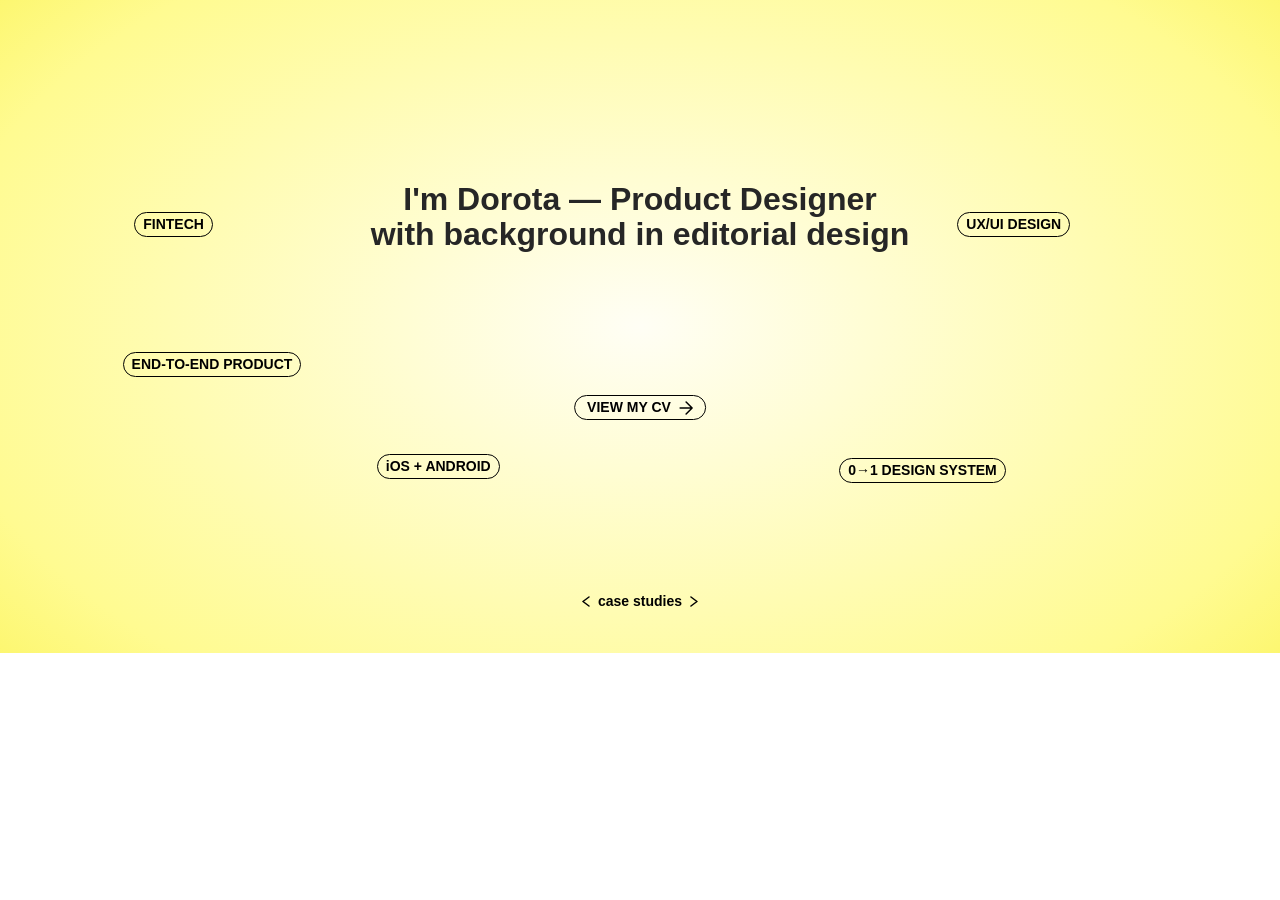
<file: hero-test.html>
<!DOCTYPE html>
<html lang="en">
<head>
  <meta charset="UTF-8">
  <meta name="viewport" content="width=device-width, initial-scale=1.0">
  <title>Hero Test</title>
  <link rel="stylesheet" href="style.css">
  <link rel="stylesheet" href="hero-test.css">
</head>
<body>
  <section class="hero-test">

    <h1 class="hero-test__heading">
      I'm Dorota — Product Designer<br>
      with background in editorial design
    </h1>

    <a class="hero-test__cta" href="assets/dorota-bojarovic-cv.pdf?v=2">
      <span>VIEW MY CV</span>
      <svg width="14" height="14" viewBox="0 0 14 14" fill="none" xmlns="http://www.w3.org/2000/svg" aria-hidden="true">
        <path d="M1 7h12M7 1l6 6-6 6" stroke="currentColor" stroke-width="1.5" stroke-linecap="round" stroke-linejoin="round"/>
      </svg>
    </a>

    <div class="hero-pill hero-pill--fintech">FINTECH</div>
    <div class="hero-pill hero-pill--uxui">UX/UI DESIGN</div>
    <div class="hero-pill hero-pill--e2e">END-TO-END PRODUCT</div>
    <div class="hero-pill hero-pill--ios">iOS + ANDROID</div>
    <div class="hero-pill hero-pill--ds">0→1 DESIGN SYSTEM</div>

    <div class="hero-test__case-studies">
      <svg class="hero-test__cs-arrow hero-test__cs-arrow--left" width="8" height="11" viewBox="0 0 8 11" fill="none" xmlns="http://www.w3.org/2000/svg" aria-hidden="true">
        <path d="M7 1L1 5.5L7 10" stroke="currentColor" stroke-width="1.5" stroke-linecap="round" stroke-linejoin="round"/>
      </svg>
      <span>case studies</span>
      <svg class="hero-test__cs-arrow hero-test__cs-arrow--right" width="8" height="11" viewBox="0 0 8 11" fill="none" xmlns="http://www.w3.org/2000/svg" aria-hidden="true">
        <path d="M1 1L7 5.5L1 10" stroke="currentColor" stroke-width="1.5" stroke-linecap="round" stroke-linejoin="round"/>
      </svg>
    </div>

  </section>
</body>
</html>
</file>
<file: style.css>
/* Design tokens from Figma (Portfolio Website — 1440w) */

:root {
  --color-yellow-white: #ffffff;
  --color-yellow-primary: #fffb91;
  --color-yellow-primary-80: #fffedb;
  --color-yellow-grey-80: #262626;
  --color-yellow-grey-50: #696969;
  --color-black-solid: #000000;
  --item-spacing-20: 20px;
  --item-spacing-md: 16px;
  --item-spacing-xl: 32px;
  --item-spacing-2xl: 40px;
  --font-size-32: 32px;
  --font-size-24: 24px;
  --font-size-18: 18px;
  --font-size-16: 16px;
  --font-size-14: 14px;
  --line-height-22-4: 22.4px;
  --font-family-font-1: "Space Grotesk", sans-serif;
  --font-weight-600: 600;
}

*,
*::before,
*::after {
  box-sizing: border-box;
}

html {
  overflow-x: auto;
}

body {
  margin: 0;
  background: var(--color-yellow-white);
  font-family: var(--font-family-font-1);
  color: var(--color-black-solid);
  -webkit-font-smoothing: antialiased;
}

/* H1 — 32 / semibold 600 / 1.1 / grey-80 */
.text-h1 {
  margin: 0;
  font-family: var(--font-family-font-1);
  font-weight: var(--font-weight-600);
  font-size: var(--font-size-32);
  line-height: 1.1;
  color: var(--color-yellow-grey-80);
}

.text-h1--prewrap {
  font-family: var(--font-family-font-1);
  font-weight: var(--font-weight-600);
  font-size: var(--font-size-32);
  line-height: 1.1;
  color: var(--color-yellow-grey-80);
}

.text-h1--prewrap p {
  margin: 0;
}

/* H2 — 24 / semibold 600 / 1.1 (H1 stand-in ≤1023px) */
.text-h2 {
  margin: 0;
  font-family: var(--font-family-font-1);
  font-weight: var(--font-weight-600);
  font-size: var(--font-size-24);
  line-height: 1.1;
  color: var(--color-yellow-grey-80);
}

/* H3 — 16 / semibold 600 / 1.1 */
.text-h3 {
  margin: 0;
  font-family: var(--font-family-font-1);
  font-weight: var(--font-weight-600);
  font-size: var(--font-size-16);
  line-height: 1.1;
  color: var(--color-black-solid);
}

.text-h3--black {
  color: var(--color-black-solid);
}

/* H4 — 14 / semibold 600 / 1.1 (project card date line) */
.text-h4 {
  margin: 0;
  font-family: var(--font-family-font-1);
  font-weight: var(--font-weight-600);
  font-size: var(--font-size-14);
  line-height: 1.1;
  color: var(--color-black-solid);
  white-space: nowrap;
}

/* B1 — Figma: size 18, line height 120%, Medium */
.text-b1 {
  font-family: var(--font-family-font-1);
  font-weight: 500;
  font-size: var(--font-size-18);
  line-height: 150%;
  color: var(--color-yellow-grey-80);
}

.text-b1 p {
  margin: 0;
  font-size: inherit;
  line-height: inherit;
}

.text-b2 {
  font-family: var(--font-family-font-1);
  font-weight: 500;
  font-size: 16px;
  line-height: 150%;
  color: var(--color-yellow-grey-80);
}

/* Button / filter label — 14 / Medium / 1.1 / uppercase */
.text-button {
  font-family: var(--font-family-font-1);
  font-weight: 500;
  font-size: var(--font-size-14);
  line-height: 1.1;
  color: var(--color-black-solid);
  text-transform: uppercase;
  white-space: nowrap;
  position: relative;
}

.text-button::after {
  content: '';
  position: absolute;
  bottom: -1px;
  left: 0;
  width: 0;
  height: 1px;
  background: currentColor;
  transition: width 300ms ease;
}

.button-link:hover .text-button::after {
  width: 100%;
}

.text-filter {
  margin: 0;
  font-family: var(--font-family-font-1);
  font-weight: 500;
  font-size: var(--font-size-14);
  line-height: 1.1;
  color: var(--color-black-solid);
  text-transform: uppercase;
  white-space: nowrap;
}

/* H5 / footer legal — 14 / Medium / line-height 22.4 */
.text-h5 {
  margin: 0;
  font-family: var(--font-family-font-1);
  font-weight: 500;
  font-size: var(--font-size-14);
  line-height: var(--line-height-22-4);
  color: var(--color-black-solid);
  white-space: nowrap;
}

.button-link {
  display: inline-flex;
  align-items: center;
  gap: 8px;
  text-decoration: none;
  color: inherit;
}

.icon {
  display: flex;
  flex-direction: column;
  align-items: center;
  justify-content: center;
  width: 24px;
  height: 24px;
  flex-shrink: 0;
  overflow: hidden;
}

.icon--chevron-right {
  flex-direction: column;
}

.icon--chevron-right img {
  display: block;
  width: 23.5px;
  height: 7.364px;
  max-width: none;
}

.icon--chevron-top img {
  display: block;
  width: 24px;
  height: 24px;
}

/* Page shell — fluid width; breakpoint layouts below (Figma: 1920 / 1440 / 1024 / 768 / 422) */
.frame {
  position: relative;
  width: 100%;
  min-width: 0;
  max-width: 1920px;
  margin: 0 auto;
  min-height: 100vh;
  background: var(--color-yellow-white);
  display: flex;
  flex-direction: column;
  align-items: stretch;
}

/* Header — fixed; transparent at top, white when scrolled */
.header {
  position: fixed;
  top: 0;
  left: 0;
  right: 0;
  z-index: 2;
  display: flex;
  width: 100%;
  max-width: 1920px;
  margin-left: auto;
  margin-right: auto;
  align-items: center;
  justify-content: space-between;
  padding: 10.41px 40px 10.39px;
  overflow: hidden;
  background-color: transparent;
  transition: background-color 0.2s ease;
}

.header--scrolled {
  background-color: var(--color-yellow-white);
}

.header__logo {
  font-size: var(--font-size-16);
  line-height: 1.1;
  text-decoration: none;
  color: inherit;
}

/* Body — node 17:1099 */
.body {
  display: flex;
  flex-direction: column;
  align-items: center;
  min-height: 1200px;
  width: 100%;
  overflow: hidden;
  background: var(--color-yellow-white);
  flex: 1 1 auto;
}

.section {
  width: 100%;
}

/* Section 1 — node 17:1100 */
.section--hero {
  display: flex;
  height: 600px;
  align-items: center;
  justify-content: center;
  background: var(--color-yellow-primary);
  overflow: hidden;
}

.section-hero__container {
  flex: 1 1 0;
  min-width: 0;
  max-width: 1280px;
  display: flex;
  flex-direction: column;
  align-items: flex-start;
  gap: var(--item-spacing-2xl);
  padding: 0 40px;
  overflow: hidden;
}

.section-hero__copy-wrap {
  display: flex;
  flex-direction: column;
  align-items: flex-start;
  max-width: 700px;
  width: 100%;
}

.heading-block {
  display: flex;
  flex-direction: column;
  align-items: flex-start;
  width: 100%;
}

/* Section 2 — node 17:1106 */
.section--case-studies {
  display: flex;
  flex-direction: column;
  align-items: center;
  justify-content: center;
  gap: var(--item-spacing-2xl);
  max-width: 1280px;
  width: 100%;
  padding: 80px 40px;
  overflow: hidden;
}

.section-title {
  display: flex;
  flex-direction: column;
  align-items: flex-start;
  gap: var(--item-spacing-20);
  width: 100%;
  overflow: hidden;
}

.section-title__subtitle-wrap {
  display: flex;
  flex-direction: column;
  align-items: flex-start;
  max-width: 700px;
  width: 100%;
}

.project-list {
  display: flex;
  flex-direction: column;
  align-items: flex-start;
  gap: var(--item-spacing-2xl);
  width: 100%;
}

.filter-tab-group {
  display: flex;
  align-items: center;
  gap: var(--item-spacing-md);
}

.filter-tab {
  display: flex;
  height: 31px;
  align-items: center;
  justify-content: center;
  padding: 8px 16px;
  border-radius: 4px;
  flex-shrink: 0;
}

.filter-tab--active {
  background: var(--color-yellow-primary);
}

.filter-tab--inactive {
  background: var(--color-yellow-primary-80);
  transition: background 200ms ease;
}

.filter-tab--inactive:hover {
  background: var(--color-yellow-primary);
}

/* Project card — node 15:783 pattern */
.project-card {
  display: flex;
  align-items: flex-start;
  gap: var(--item-spacing-2xl);
  width: 100%;
}

.project-card__image {
  flex: 1 1 0;
  min-width: 0;
  height: 360px;
  border-radius: 16px;
  overflow: hidden;
  display: flex;
  align-items: flex-start;
}

.project-card__image-inner {
  position: relative;
  flex: 1 1 0;
  min-width: 0;
  height: 100%;
}

.project-card__image-inner img {
  position: absolute;
  inset: 0;
  width: 100%;
  height: 100%;
  object-fit: cover;
  pointer-events: none;
}

.project-card__content {
  flex: 1 1 0;
  min-width: 0;
  display: flex;
  flex-direction: column;
  align-items: flex-start;
  justify-content: center;
  gap: var(--item-spacing-md);
  padding-left: 24px;
  overflow: hidden;
  align-self: stretch;
}

.project-card__vertical {
  display: flex;
  flex-direction: column;
  align-items: flex-start;
  justify-content: center;
  gap: var(--item-spacing-xl);
  width: 100%;
}

.project-card__title {
  width: 100%;
}

.project-card__body {
  display: flex;
  flex-direction: column;
  align-items: flex-start;
  max-width: 500px;
  width: 100%;
}

/* Platform pills — hidden on desktop, visible on mobile */
.project-card__platforms {
  display: none;
  gap: 4px;
}

.platform-pill {
  display: flex;
  align-items: center;
  border: 0.25px solid #000;
  border-radius: 999px;
  padding: 4px 8px;
  font-family: var(--font-family-font-1);
  font-weight: 500;
  font-size: 14px;
  line-height: 1.1;
  color: #000;
  text-transform: uppercase;
  white-space: nowrap;
}

/* Footer — node 15:1075 (instance on 1440w) */
.footer {
  display: flex;
  flex-direction: column;
  align-items: center;
  justify-content: center;
  gap: var(--item-spacing-2xl);
  width: 100%;
  overflow: hidden;
  background: var(--color-yellow-white);
}

.footer__row {
  display: flex;
  align-items: flex-start;
  justify-content: space-between;
  width: 100%;
  padding: 67px 24px;
}

.footer__left {
  display: flex;
  flex-direction: column;
  align-items: flex-start;
  gap: 24px;
  width: 400px;
}

.footer__back {
  flex-shrink: 0;
}

.footer__legal-row {
  display: flex;
  align-items: center;
  width: 100%;
  padding: 0 24px 8px;
  overflow: hidden;
}

/* Same tier as tablet/mobile layout (max-width 1023px): H1 copy uses H2 scale */
@media (max-width: 1023px) {
  .text-h1,
  .text-h1--prewrap {
    font-size: var(--font-size-24);
  }
}

/* ---------------------------------------------------------------------------
   Responsive (Figma frames — metadata already reviewed, no live MCP):
   1920w 16:650 | 1440w 17:1098 | 1024w 17:1320 | 768w 17:1431 | 422w 17:1713
   Base = 1440w. Then: min-width 1920 → 1920 header inset.
   max 1439 & min 1024 → 1024 (40px gutters, row cards).
   max 1023 & min 768 → 768 (24px gutters, stacked cards, list gap 44).
   max 767 → 422 (24px gutters, copy max 374, tabs wrap min-height 70, gap 44).
   --------------------------------------------------------------------------- */

/* 1920w: column 1280px centred; x=320 outer inset → header aligns at 320+40=360 */
@media (min-width: 1920px) {
  .header {
    padding: 10.41px 360px 10.39px;
  }
}

/* 1440w: default rules above (centred 1280, header 40px, row cards). */

/* 1024w: section/hero full width; inner padding 40px; cards stay row 360px tall */
@media (max-width: 1439px) and (min-width: 1024px) {
  .section-hero__container {
    max-width: none;
    width: 100%;
    padding: 0 40px;
  }

  .section--case-studies {
    max-width: none;
    width: 100%;
    padding: 80px 40px;
  }

  .project-card__image {
    height: 360px;
  }
}

/* 768w: 24px gutters; stacked cards; filter→first card gap 44px in Figma (y 31→75) */
@media (max-width: 1023px) and (min-width: 768px) {
  .header {
    padding: 10.41px 24px 10.39px;
  }

  .section-hero__container {
    max-width: none;
    width: 100%;
    padding: 0 24px;
  }

  .section--case-studies {
    max-width: none;
    width: 100%;
    padding: 80px 24px;
  }

  .section-hero__copy-wrap {
    max-width: none;
    width: 100%;
  }

  .section-title__subtitle-wrap {
    max-width: none;
    width: 100%;
  }

  .project-list {
    gap: 44px;
  }

  .project-card {
    flex-direction: column;
    align-items: stretch;
    gap: 24px;
  }

  .project-card__image {
    flex: none;
    width: 100%;
    height: 360px;
  }

  .project-card__content {
    flex: none;
    width: 100%;
    padding-left: 0;
    align-self: auto;
  }

  .project-card__body {
    max-width: 100%;
  }

  .footer__row {
    flex-direction: column;
    align-items: flex-start;
    gap: 40px;
  }

  .footer__left {
    width: 100%;
    max-width: 400px;
  }

  .body {
    min-height: 0;
  }
}

/* 422w */
@media (max-width: 767px) {
  .header {
    padding: 10.41px 16px 10.39px;
  }

  .section-hero__container {
    max-width: none;
    width: 100%;
    padding: 0 16px;
  }

  .section--case-studies {
    max-width: none;
    width: 100%;
    padding: 40px 16px 72px;
    gap: 32px;
  }

  .section-hero__copy-wrap {
    max-width: none;
    width: 100%;
  }

  .section-title__subtitle-wrap {
    max-width: none;
    width: 100%;
  }

  .filter-tab-group {
    flex-wrap: wrap;
    width: 100%;
    row-gap: 8px;
    column-gap: 4px;
    align-content: flex-start;
    min-height: 0;
  }

  .filter-tab {
    padding: 8px 12px;
  }

  .project-list {
    gap: 56px;
  }

  .project-card {
    flex-direction: column;
    align-items: stretch;
    gap: 16px;
  }

  .project-card__image {
    flex: none;
    width: 100%;
    height: 250px;
  }

  .project-card__content {
    flex: none;
    width: 100%;
    padding-left: 0;
    align-self: auto;
    gap: 16px;
  }

  .project-card__meta {
    display: flex;
    align-items: center;
    justify-content: space-between;
    width: 100%;
  }

  .project-card__platforms {
    display: flex;
  }

  .project-card__vertical {
    gap: 12px;
  }

  .project-card__body {
    max-width: 100%;
  }

  .project-card .text-b1 {
    font-size: 14px;
    line-height: 1.2;
  }

  .footer::before {
    content: '';
    display: block;
    height: 1px;
    background: #000;
    margin: 0 16px;
  }

  .footer__row {
    flex-direction: column;
    align-items: flex-start;
    padding: 24px 16px;
    gap: 24px;
  }

  .footer__left {
    width: 100%;
    max-width: none;
  }

  .footer__back {
    display: none;
  }

  .footer__legal-row {
    padding: 0 16px 24px;
  }

  .text-h5 {
    white-space: normal;
  }

  .body {
    min-height: 0;
  }
}

/* Filter tab interaction */
.filter-tab {
  cursor: pointer;
}

.project-card[hidden] {
  display: none;
}

@keyframes card-fade-in {
  from { opacity: 0; }
  to   { opacity: 1; }
}

.project-card--visible {
  animation: card-fade-in 300ms ease both;
}

/* Project card hover image swap */
.project-card__hover-img {
  position: absolute;
  inset: 0;
  width: 100%;
  height: 100%;
  object-fit: cover;
  opacity: 0;
}

.project-card__image:hover .project-card__hover-img {
  opacity: 1;
  animation: hover-zoom 800ms cubic-bezier(0.25, 0.46, 0.45, 0.94) forwards;
}

@keyframes hover-zoom {
  from { transform: scale(1); }
  to   { transform: scale(1.05); }
}

/* Scroll entrance animation */
.card-animate {
  opacity: 0;
  transform: translateY(20px);
}

.card-animate--visible {
  opacity: 1;
  transform: translateY(0);
  transition: opacity 600ms ease-out, transform 600ms ease-out;
  transition-delay: 100ms;
}

.card-animate--body.card-animate--visible {
  transition-delay: 250ms;
}

/* ─── About trigger ─────────────────────────────────────────────────────── */

.header__right .text-h3,
.about-overlay__header .text-h3:last-child {
  cursor: pointer;
  position: relative;
}

.header__right .text-h3::after,
.about-overlay__header .text-h3:last-child::after {
  content: '';
  position: absolute;
  bottom: -1px;
  left: 0;
  width: 0;
  height: 1px;
  background: currentColor;
  transition: width 300ms ease;
}

.header__right .text-h3:hover::after {
  width: 100%;
}

/* ─── About Overlay ─────────────────────────────────────────────────────── */

.about-overlay {
  position: fixed;
  top: 0;
  left: 0;
  right: 0;
  bottom: 0;
  width: 100%;
  height: 100dvh;
  min-height: 100dvh;
  z-index: 100;
  display: none;
  flex-direction: column;
  align-items: center;
  justify-content: center;
  background-color: #fffb91;
  cursor: none;
  overflow: hidden;
}

.about-overlay--open {
  display: flex;
}

.about-overlay__header {
  position: absolute;
  top: 0;
  left: 0;
  right: 0;
  z-index: 1;
  display: flex;
  width: 100%;
  max-width: 1920px;
  margin: 0 auto;
  align-items: center;
  justify-content: space-between;
  padding: 10.41px 40px 10.39px;
  overflow: hidden;
  background: transparent;
}

.about-overlay__inner {
  width: 100%;
  max-width: 1280px;
  padding: 0 40px;
  display: flex;
  justify-content: space-between;
  align-items: flex-start;
}

.about-overlay__left {
  flex: 1;
  min-width: 0;
  max-width: 600px;
  display: flex;
  flex-direction: column;
  gap: 24px;
}

.about-overlay__heading {
  margin: 0;
  font-family: var(--font-family-font-1);
  font-weight: 700;
  font-size: 24px;
  line-height: 1.1;
  color: #262626;
}

.about-overlay__body {
  font-family: var(--font-family-font-1);
  font-weight: 500;
  font-size: 18px;
  line-height: 1.4;
  color: #262626;
}

.about-overlay__body p {
  margin: 0;
}

.about-overlay__body p + p {
  margin-top: 25px;
}

.about-overlay__cv {
  cursor: pointer;
}

.about-overlay__right {
  flex-shrink: 0;
  display: flex;
  flex-direction: column;
  gap: 20px;
  font-family: var(--font-family-font-1);
  font-weight: 600;
  font-size: 16px;
  line-height: 1.1;
  color: #262626;
  white-space: nowrap;
}

.about-overlay__entry {
  display: flex;
  flex-direction: column;
  gap: 8px;
}

@media (max-width: 1023px) and (min-width: 768px) {
  .about-overlay__header {
    padding: 10.41px 24px 10.39px;
  }
}

@media (max-width: 767px) {
  #closeCursor {
    display: none !important;
  }

  .about-overlay {
    justify-content: flex-start;
    overflow-y: auto;
    padding-top: 72px;
    padding-bottom: 120px;
  }

  .about-overlay__header {
    padding: 10.41px 16px 10.39px;
  }

  .about-overlay__inner {
    flex-direction: column;
    gap: 32px;
    padding: 0 16px;
  }

  .about-overlay__left {
    max-width: 100%;
  }

  .about-overlay__heading {
    font-size: 20px;
  }

  .about-overlay__body {
    font-size: 16px;
  }

  .about-overlay__right {
    white-space: normal;
    font-size: 14px;
  }

  .about-scroll-hint.about-scroll-hint--active {
    display: flex;
  }
}

/* Custom cursor trailer */
.cursor-trailer {
  position: fixed;
  top: 0;
  left: 0;
  width: 10px;
  height: 10px;
  background: var(--color-black-solid);
  border-radius: 50%;
  pointer-events: none;
  z-index: 9999;
  will-change: transform;
}

/* Close cursor — shown only when About overlay is open */
.close-cursor {
  position: fixed;
  top: 0;
  left: 0;
  width: 72px;
  height: 23px;
  background: var(--color-black-solid);
  border-radius: 50px;
  display: none;
  align-items: center;
  padding: 0 8px;
  gap: 6px;
  pointer-events: none;
  z-index: 200;
  will-change: transform;
}

.close-cursor--visible {
  display: flex;
}

.close-cursor__label {
  font-family: var(--font-family-font-1);
  font-weight: 600;
  font-size: 11px;
  line-height: 1;
  color: #fff;
  text-transform: uppercase;
  letter-spacing: 0.04em;
  white-space: nowrap;
}

.close-cursor__icon {
  flex-shrink: 0;
}

/* ─── Scroll hint — mobile About overlay ────────────────────────────────── */

.about-scroll-hint {
  position: fixed;
  bottom: 0;
  left: 0;
  right: 0;
  height: 200px;
  display: none;
  pointer-events: none;
  z-index: 201;
  opacity: 1;
  transition: opacity 300ms ease;
}

.about-scroll-hint--hidden {
  opacity: 0;
}

.about-scroll-pill {
  position: absolute;
  bottom: 24px;
  left: 50%;
  transform: translateX(-50%);
  z-index: 202;
  background: #000;
  color: #fff;
  border-radius: 999px;
  padding: 6px 16px;
  font-family: var(--font-family-font-1);
  font-weight: 500;
  font-size: 14px;
  line-height: 1.1;
  white-space: nowrap;
}

.about-scroll-gradient {
  position: absolute;
  inset: 0;
  background: linear-gradient(to bottom, transparent, #fffb91);
}
</file>
<file: hero-test.css>
/* ─── Hero Test ────────────────────────────────────────────────────────────── */

.hero-test {
  position: relative;
  width: 100%;
  height: 653px;
  background: radial-gradient(ellipse 100% 120% at 50% 50%, #fffef5 0%, #fffb91 55%, #f5e800 100%);
  overflow: hidden;
}

/* Heading — centred, vertically at y=182 */
.hero-test__heading {
  position: absolute;
  left: 50%;
  top: 182px;
  transform: translateX(-50%);
  width: 700px;
  margin: 0;
  font-family: var(--font-family-font-1);
  font-weight: var(--font-weight-600);
  font-size: var(--font-size-32);
  line-height: 1.1;
  color: var(--color-yellow-grey-80);
  text-align: center;
}

/* CTA button — centred at y=395 */
.hero-test__cta {
  position: absolute;
  left: 50%;
  top: 395px;
  transform: translateX(-50%);
  display: inline-flex;
  align-items: center;
  gap: 8px;
  padding: 4px 12px;
  border: 1.5px solid var(--color-black-solid);
  border-radius: 999px;
  font-family: var(--font-family-font-1);
  font-weight: var(--font-weight-600);
  font-size: var(--font-size-14);
  line-height: 1.1;
  color: var(--color-black-solid);
  text-decoration: none;
  white-space: nowrap;
  background: transparent;
  transition: background 200ms ease;
}

.hero-test__cta:hover {
  background: #fff;
}

/* Pills — shared style */
.hero-pill {
  position: absolute;
  display: inline-flex;
  align-items: center;
  padding: 4px 8px;
  border: 1px solid var(--color-black-solid);
  border-radius: 999px;
  font-family: var(--font-family-font-1);
  font-weight: var(--font-weight-600);
  font-size: var(--font-size-14);
  line-height: 1.1;
  color: var(--color-black-solid);
  white-space: nowrap;
  background: transparent;
  transition: background 200ms ease;
}

.hero-pill:hover {
  background: #fff;
}

/* Individual pill positions — derived from Figma (1440×653 frame) */
.hero-pill--fintech    { left: 10.49%; top: 32.47%; } /* x=151  y=212 */
.hero-pill--uxui       { left: 74.79%; top: 32.47%; } /* x=1077 y=212 */
.hero-pill--e2e        { left:  9.58%; top: 53.90%; } /* x=138  y=352 */
.hero-pill--ios        { left: 29.44%; top: 69.52%; } /* x=424  y=454 */
.hero-pill--ds         { left: 65.56%; top: 70.14%; } /* x=944  y=458 */

/* Case studies label — centred at y=594 */
.hero-test__case-studies {
  position: absolute;
  left: 50%;
  top: 594px;
  transform: translateX(-50%);
  display: inline-flex;
  align-items: center;
  gap: 8px;
  font-family: var(--font-family-font-1);
  font-weight: var(--font-weight-600);
  font-size: var(--font-size-14);
  line-height: 1.1;
  color: var(--color-black-solid);
  white-space: nowrap;
}

.hero-test__cs-arrow {
  flex-shrink: 0;
}
</file>
